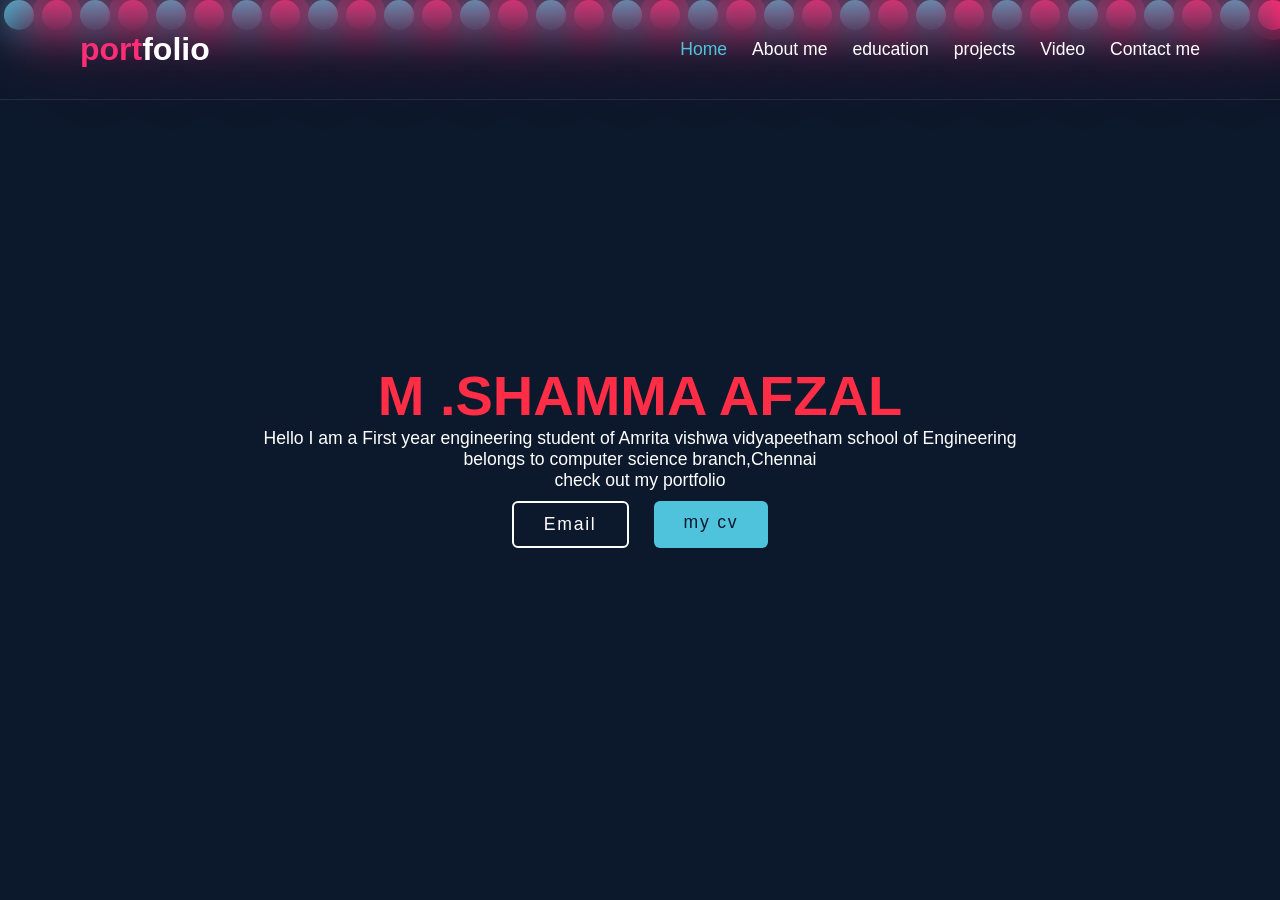
<file: index.html>
<!DOCTYPE html>

<html lang="en">

<head>
    <meta charset="UTF-8">
    <meta name="viewport" content="width=device-width, initial-scale=1.0">
    <title>portfolio</title>
    <link rel="stylesheet" href="easy.css">

</head>

<div>

    <div class="lol">
        <div class="bubbles">
            <span style="--i:11"></span>
            <span style="--i:21"></span>
            <span style="--i:18"></span>
            <span style="--i:16"></span>
            <span style="--i:12"></span>
            <span style="--i:19"></span>
            <span style="--i:11"></span>
            <span style="--i:16"></span>
            <span style="--i:15"></span>
            <span style="--i:11"></span>
            <span style="--i:26"></span>
            <span style="--i:13"></span>
            <span style="--i:28"></span>
            <span style="--i:21"></span>
            <span style="--i:11"></span>
            <span style="--i:15"></span>
            <span style="--i:16"></span>
            <span style="--i:21"></span>
            <span style="--i:27"></span>
            <span style="--i:25"></span>
            <span style="--i:16"></span>
            <span style="--i:18"></span>
            <span style="--i:10"></span>
            <span style="--i:23"></span>
            <span style="--i:27"></span>
            <span style="--i:11"></span>
            <span style="--i:19"></span>
            <span style="--i:20"></span>
            <span style="--i:11"></span>
            <span style="--i:14"></span>
            <span style="--i:11"></span>
            <span style="--i:21"></span>
            <span style="--i:27"></span>
            <span style="--i:13"></span>
            <span style="--i:15"></span>
            <span style="--i:11"></span>
            <span style="--i:28"></span>
            <span style="--i:21"></span>
            <span style="--i:11"></span>
            <span style="--i:11"></span>
            <span style="--i:21"></span>
            <span style="--i:13"></span>
            <span style="--i:15"></span>
            <span style="--i:26"></span>
            <span style="--i:17"></span>
            <span style="--i:13"></span>
            <span style="--i:28"></span>


        </div>
    </div>
    <header>
        <a href="#" class="logo"><span>port</span>folio</a>
        <nav>
            <a href="home.html" class="active">Home</a>
            <a href="part2.html">About me</a>
            <a href="anime.html">education</a>
            <a href="part3.html">projects</a>
            <a href="video.html">Video</a>
            <a href="part4.html">Contact me</a>

        </nav>
    </header>
    <section>
        <div id="home">
            <div class="content">
                <h2><span>M .SHAMMA AFZAL</span></h2>
                <P>Hello I am a First year engineering student of Amrita vishwa vidyapeetham school of Engineering belongs to computer science branch,Chennai<br> check out my portfolio
                </P>
                <div class="button">
                    <a href="https://mail.google.com" target="_main">Email</a>
                    <a href="https://amritacampuschennai-my.sharepoint.com/:w:/r/personal/ch_sc_u4cse23128_ch_students_amrita_edu/_layouts/15/Doc.aspx?sourcedoc=%7B21DD4B08-3266-4398-B119-EF5AD6B435E3%7D&file=Document5.docx&action=default&mobileredirect=true&DefaultItemOpen=1&login_hint=ch.sc.u4cse23128%40ch.students.amrita.edu&ct=1708072706973&wdOrigin=OFFICECOM-WEB.MAIN.REC&cid=5769e9a5-474e-40f8-b096-13d63c2748ac&wdPreviousSessionSrc=HarmonyWeb&wdPreviousSession=e307f0a1-f7bb-41d9-9141-bd374d192190"
                        target="_main">my cv</a>
                </div>
    </section>
    </div>



    </body>

</html>
</file>
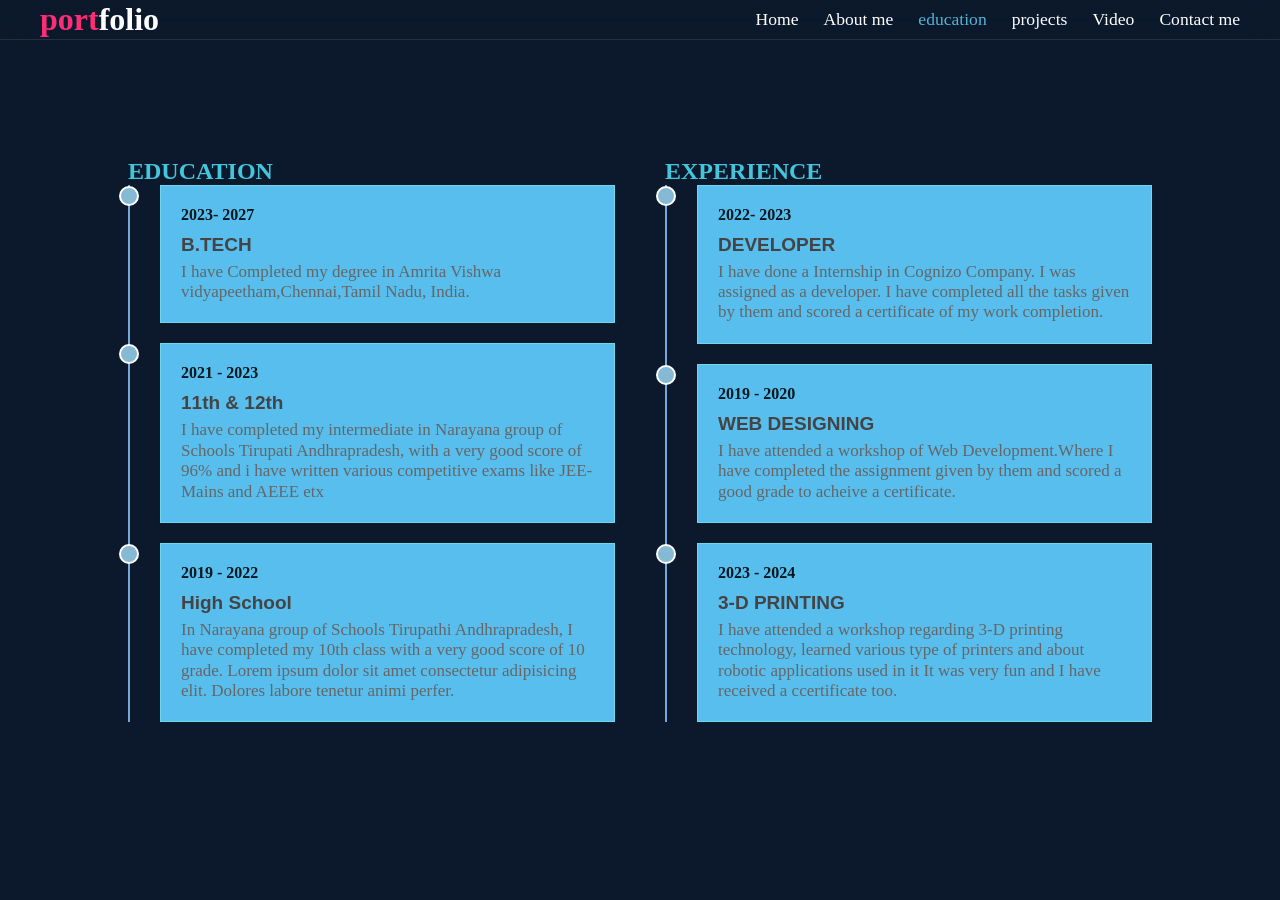
<file: anime.html>
<!DOCTYPE html>
<html lang="en">

<head>
    <meta charset="UTF-8">
    <meta name="viewport" content="width=device-width, initial-scale=1.0">
    <title>QUALIFICATIONS</title>
    <link rel="stylesheet" href="style.css"> </head>

<body>
    <div class="animateme">
        <ul class="bg-bubbles">
            <li></li>
            <li></li>
            <li></li>
            <li></li>
            <li></li>
            <li></li>
            <li></li>
            <li></li>
            <li></li>
            <li></li>
            <li></li>
            <li></li>
            <li></li>
        </ul>
    </div>
    <header>
        <a href="#" class="logo"><span>port</span>folio</a>
        <nav>
            <a href="home.html">Home</a>
            <a href="part2.html">About me</a>
            <a href="anime.html" class="active">education</a>
            <a href="part3.html">projects</a>
            <a href="video.html">Video</a>
            <a href="part4.html">Contact me</a>

        </nav>
    </header>



    <!--   *******  Education *******   -->

    <div class="container">

        <main class="row">


            <section class="col">

                <section class="title">
                    <h2>EDUCATION</h2>
                </section>
                <style>
                    .title {
                        color: rgb(67, 198, 219);
                        font-size: medium;
                    }
                </style>

                <div class="contents">

                    <div class="box">
                        <h4>2023- 2027</h4>
                        <h3>B.TECH</h3>
                        <p>I have Completed my degree in Amrita Vishwa vidyapeetham,Chennai,Tamil Nadu, India.</p>
                    </div>

                    <div class="box">
                        <h4>2021 - 2023</h4>
                        <h3>11th & 12th </h3>
                        <p>I have completed my intermediate in Narayana group of Schools Tirupati Andhrapradesh, with a very good score of 96% and i have written various competitive exams like JEE-Mains and AEEE etx</p>
                    </div>

                    <div class="box">
                        <h4>2019 - 2022</h4>
                        <h3> High School</h3>
                        <p>In Narayana group of Schools Tirupathi Andhrapradesh, I have completed my 10th class with a very good score of 10 grade. Lorem ipsum dolor sit amet consectetur adipisicing elit. Dolores labore tenetur animi perfer.</p>
                    </div>

                </div>
            </section>

            <!--   *******  Education  Ends  *******   -->

            <!--   *******  Experience   *******  -->

            <section class="col">

                <section class="title">
                    <h2>EXPERIENCE</h2>
                </section>
                <style>
                    .title {
                        color: rgb(67, 198, 219);
                        font-size: medium;
                    }
                </style>


                <div class="contents">

                    <div class="box">
                        <h4>2022- 2023</h4>
                        <h3>DEVELOPER</h3>
                        <p>I have done a Internship in Cognizo Company. I was assigned as a developer. I have completed all the tasks given by them and scored a certificate of my work completion.</p>
                    </div>

                    <div class="box">
                        <h4>2019 - 2020</h4>
                        <h3>WEB DESIGNING</h3>
                        <p>I have attended a workshop of Web Development.Where I have completed the assignment given by them and scored a good grade to acheive a certificate.</p>
                    </div>

                    <div class="box">
                        <h4>2023 - 2024</h4>
                        <h3>3-D PRINTING</h3>
                        <p>I have attended a workshop regarding 3-D printing technology, learned various type of printers and about robotic applications used in it It was very fun and I have received a ccertificate too.</p>
                    </div>

                </div>

            </section>


            <!--   *******  Experience Ends   *******  -->
</body>

</html>
</file>
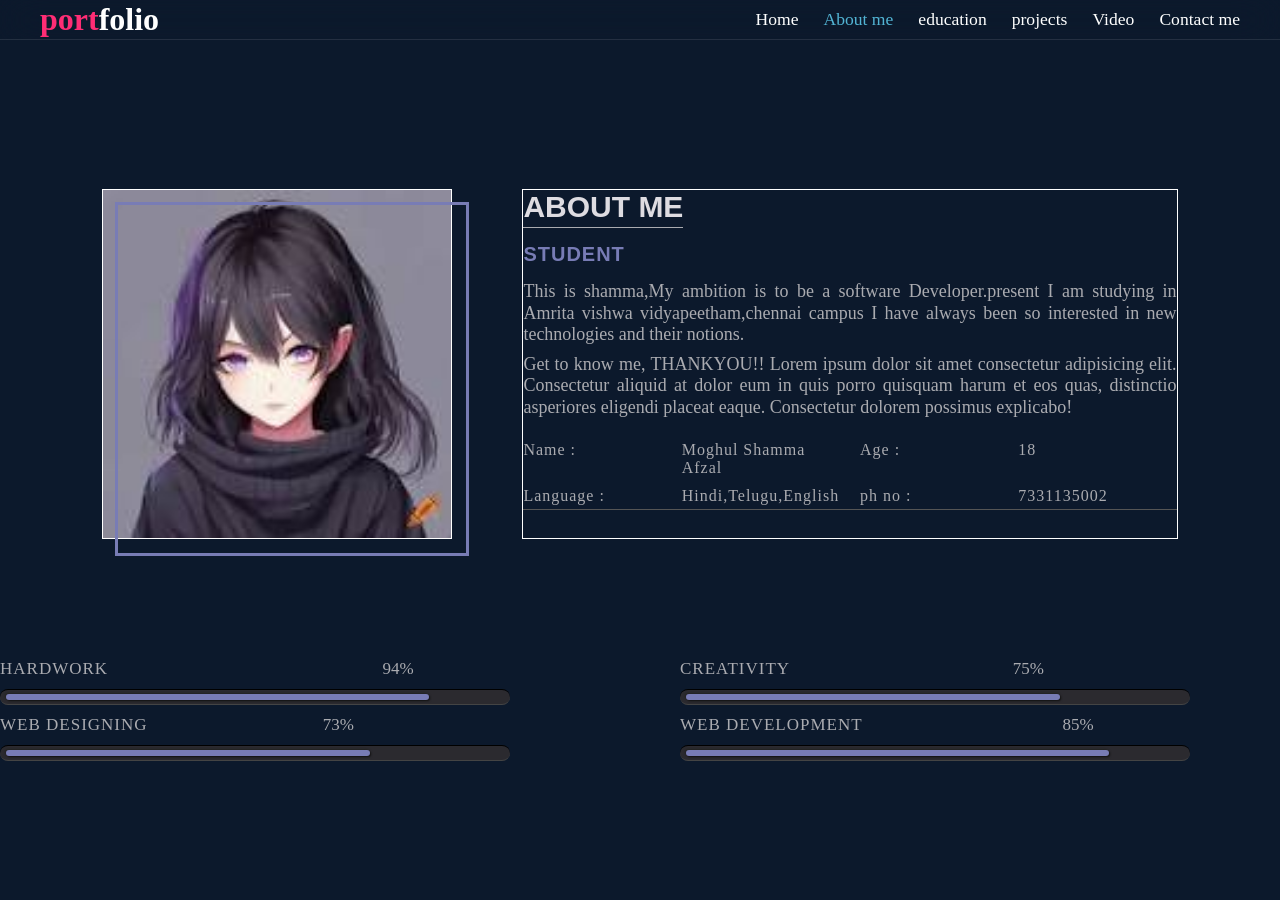
<file: part2.html>
<!DOCTYPE html>
<html lang="en">

<head>
    <meta charset="UTF-8">
    <meta name="viewport" content="width=device-width, initial-scale=1.0">
    <title>ABOUT ME</title>
    <link rel="stylesheet" href="style.css">
</head>

<body>


    <div class="animateme">
        <ul class="bg-bubbles">
            <li></li>
            <li></li>
            <li></li>
            <li></li>
            <li></li>
            <li></li>
            <li></li>
            <li></li>
            <li></li>
            <li></li>
            <li></li>
            <li></li>
            <li></li>
        </ul>
    </div>

    <header>
        <a href="#" class="logo"><span>port</span>folio</a>
        <nav>
            <a href="home.html">Home</a>
            <a href="part2.html" class="active">About me</a>
            <a href="anime.html">education</a>
            <a href="part3.html">projects</a>
            <a href="video.html">Video</a>
            <a href="part4.html">Contact me</a>

        </nav>
    </header>

    <div id="aboutme">
        <div class="about_container">
            <div class="about_contents">
                <section class="imagesection">
                    <img src="pic.jpg" alt="shamma">
                </section>

                <section class="infosection">
                    <h1>ABOUT ME </h1>
                    <h2>STUDENT</h2>
                    <p> This is shamma,My ambition is to be a software Developer.present I am studying in Amrita vishwa vidyapeetham,chennai campus I have always been so interested in new technologies and their notions.
                    </p>
                    <p>Get to know me, THANKYOU!! Lorem ipsum dolor sit amet consectetur adipisicing elit. Consectetur aliquid at dolor eum in quis porro quisquam harum et eos quas, distinctio asperiores eligendi placeat eaque. Consectetur dolorem possimus
                        explicabo!
                    </p>
                    <div class="personalinfo">
                        <div><span>Name :</span> <span>Moghul Shamma Afzal</span></div>
                        <div><span>Age :</span> <span>18</span></div>
                        <div><span>Language :</span> <span>Hindi,Telugu,English</span></div>
                        <div><span>ph no :</span> <span>7331135002</span></div>


                    </div>
                </section>


            </div>
        </div>







        <section class="skillsection">

            <div class="skill">

                <div class="subject">hardwork</div>
                <div class="progress_bar">
                    <div class="progress_line" value="94%" style="max-width: 94%"></div>
                </div>
            </div>

            <div class="skill">
                <div class="subject">creativity</div>
                <div class="progress_bar">
                    <div class="progress_line" value="75%" style="max-width: 75%"></div>

                </div>
            </div>

            <div class="skill">
                <div class="subject">web designing</div>
                <div class="progress_bar">
                    <div class="progress_line" value="73%" style="max-width: 73%"></div>

                </div>
            </div>

            <div class="skill">
                <div class="subject">web development</div>
                <div class="progress_bar">
                    <div class="progress_line" value="85%" style="max-width: 85%"></div>

                </div>







        </section>



</body>

</html>
</file>
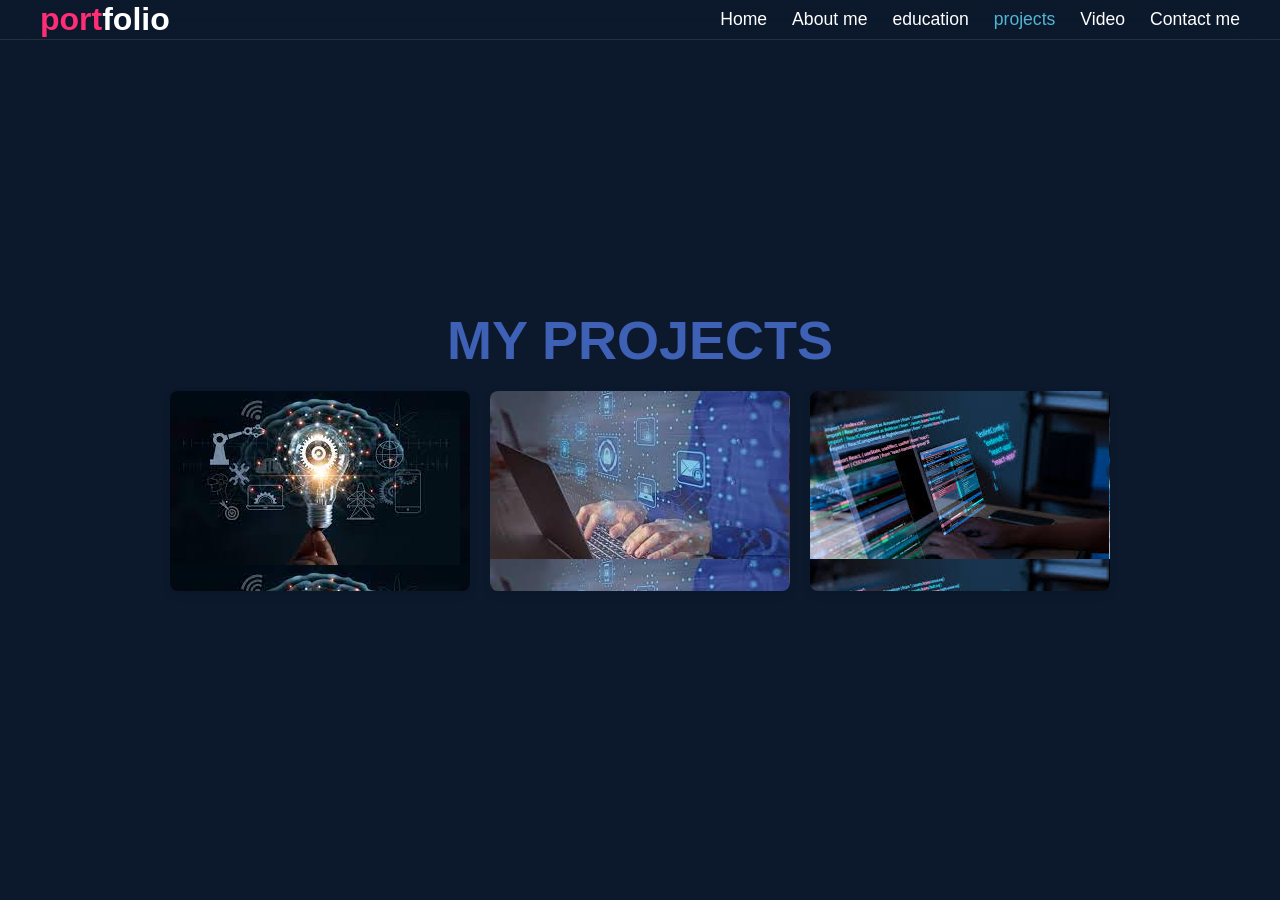
<file: part3.html>
<!DOCTYPE html>
<html lang="en">

<head>
    <meta charset="UTF-8">
    <meta name="viewport" content="width=device-width, initial-scale=1.0">
    <title>PROJECTS</title>
    <link rel="stylesheet" href="afzal.css">
</head>

<body>


    <div class="animateme">
        <ul class="bg-bubbles">
            <li></li>
            <li></li>
            <li></li>
            <li></li>
            <li></li>
            <li></li>
            <li></li>
            <li></li>
            <li></li>
            <li></li>
            <li></li>
            <li></li>
            <li></li>
        </ul>
    </div>



    <!DOCTYPE html>
    <html lang="en">

    <head>
        <meta charset="UTF-8">
        <meta name="viewport" content="width=device-width, initial-scale=1.0">
        <title>Projects</title>
        <link rel="stylesheet" href="project.css">
    </head>


    <header>
        <a href="#" class="logo"><span>port</span>folio</a>
        <nav>
            <a href="home.html">Home</a>
            <a href="part2.html">About me</a>
            <a href="anime.html">education</a>
            <a href="part3.html" class="active">projects</a>
            <a href="video.html">Video</a>
            <a href="part4.html">Contact me</a>

        </nav>
    </header>

    <body>

        <div class="projects-container">
            <b> <h1 class="projects-heading">MY PROJECTS</h1></b>
            <div class="project-slides">
                <div class="project-slide" style="background-image: url('img');">
                    <div class="project-info">
                        <h2>STREETLIGHT</h2>
                        <p>Based on iot dashboard</p>
                        <a href="https://1drv.ms/w/s!AsZqKDjvrlHVhXIpeSxZZ-2F_DIo?e=BOqnYx" target="_main" class="button">Learn More</a>
                    </div>
                </div>


                <div class="project-slide" style="background-image: url('img2');">
                    <div class="project-info">
                        <h2>TRAVEL MANAGEMENT</h2>
                        <p>Uml diagrams with algorithms</p>
                        <a href="https://1drv.ms/w/s!AsZqKDjvrlHVhXIpeSxZZ-2F_DIo?e=68arsJ" target="_main" class="button">Learn More</a>
                    </div>
                </div>


                <div class="project-slide" style="background-image: url('img3');">
                    <div class="project-info">
                        <h2>PORTFOLIOS</h2>
                        <p>Web development</p>
                        <a href="https://1drv.ms/f/s!AsZqKDjvrlHVZ8INITNzzpM4g8A?e=NWZe6M" target="_main" class="button">Learn More</a>
                    </div>
                </div>
            </div>
        </div>
        </div>
    </body>

    </html>
</file>
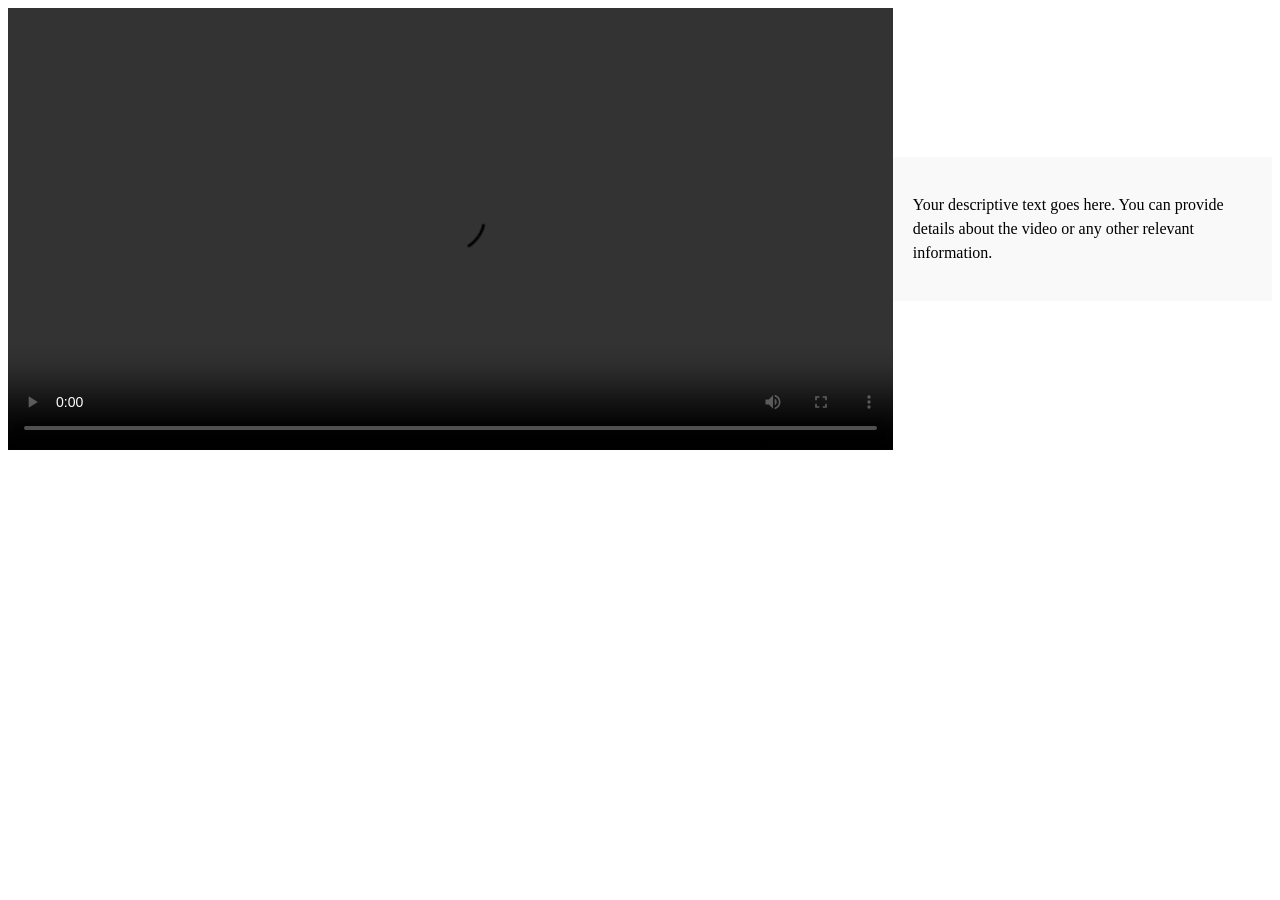
<file: video2.html>
<!DOCTYPE html>
<html lang="en">

<head>
    <meta charset="UTF-8">
    <meta name="viewport" content="width=device-width, initial-scale=1.0">
    <style>
        /* Container for the video and text */
        
        .video-container {
            display: flex;
            align-items: center;
            /* Vertically center content */
        }
        /* Style for the video */
        
        video {
            width: 70%;
            /* Adjust the width as needed */
            max-height: 100vh;
            /* Limit video height to viewport height */
        }
        /* Style for the text */
        
        .text-container {
            flex: 1;
            /* Take remaining space */
            padding: 20px;
            background-color: #f9f9f9;
            /* Light gray background */
        }
        /* Additional styling for the text */
        
        .text {
            font-size: 16px;
            line-height: 1.5;
        }
    </style>
</head>

<body>
    <div class="video-container">
        <video controls>
            
            <source src="myfile.html/amma.mp4" type="video/mp4">
            <!-- Add more video sources here if needed -->
        </video>
        <div class="text-container">
            <p class="text">Your descriptive text goes here. You can provide details about the video or any other relevant information.</p>
        </div>
    </div>
</body>

</html>
</file>
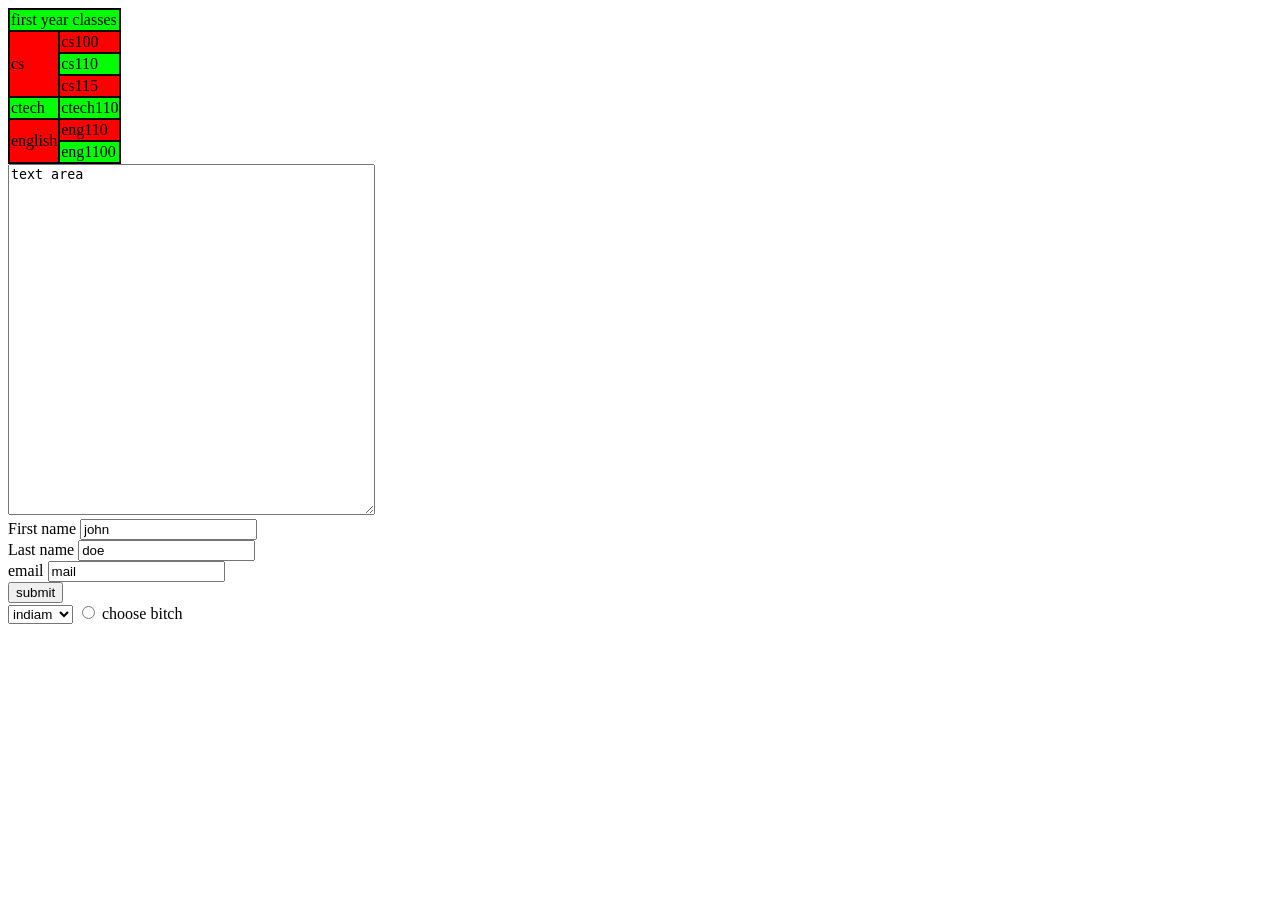
<file: myfile.html/exam.html>
<!DOCTYPE html>
<html lang="en">

<head>
    <meta charset="UTF-8">
    <meta name="viewport" content="width=device-width, initial-scale=1.0">
    <title>hi</title>

</head>

<body>


    <table>

        <tr>
            <td colspan="2">first year classes</td>
        </tr>

        <tr>
            <td rowspan="3">cs</td>
            <td>cs100</td>
        </tr>

        <tr>
            <td>cs110</td>
        </tr>

        <tr>
            <td>cs115</td>
        </tr>

        <tr>
            <td>ctech</td>
            <td>ctech110</td>
        </tr>

        <tr>
            <td rowspan="2">english</td>
            <td>eng110</td>
        </tr>
        <tr>
            <td>eng1100</td>
        </tr>


        <style>
            table,
            th,
            tr,
            td {
                border: 2px solid black;
                border-collapse: collapse;
            }
            
            tr:nth-child(even) {
                background-color: red;
            }
            
            tr:nth-child(odd) {
                background-color: lime;
            }
        </style>
    </table>

    <form>
        <textarea name="hello" rows="23" cols="43">text area</textarea>
    </form>
    <form>
        <label for="first name">First name</label>
        <input type="text" name="fname" value="john"> <br>
        <label for="last name">Last name</label>
        <input type="text" name="lname" value="doe"><br>
        <label for="email">email</label>
        <input type="email" name="email" value="mail"><br>

        <input type="submit" click-on="click" value="submit"><br>
        <select>
       <option value="indian">indiam</option>
       <option value="russian">russian</option>
       <option value="yo">yo</option>
       </select>

        <input type="radio" id="hi" name="hhdchdvc" value="shamma">
        <label for="select">choose bitch</label>

    </form>

</body>

</html>
</file>
<file: easy.css>
* {
    margin: 0;
    padding: 0;
    box-sizing: border-box;
    font-family: 'Poppins', sans-serif;
}

body {
    min-height: 100vh;
    background: #0c192c;
}

.lol {
    position: absolute;
    width: 100%;
    height: 100vh;
    overflow: hidden;
}

.bubbles {
    position: relative;
    display: flex;
}

.bubbles span {
    position: relative;
    min-width: 30px;
    height: 30px;
    background: #4fc3dc;
    border-radius: 50%;
    box-sizing: 0 0 10px #4fc3dc, 0 0 50px #4fc3dc, 0 0 100px #4fc3dc;
    margin: 0 4px;
    animation: animate 15s linear infinite;
    animation-duration: calc(65s/var(--i));
}

.bubbles span:nth-child(even) {
    background: #ff2d75;
    box-shadow: 0 0 0 10px #ff2d7544, 0 0 50px #ff2d75, 0 0 100px #ff2d75;
}

@keyframes animate {
    0% {
        transform: translateY(100vh) scale(0);
    }
    100% {
        transform: translateY(-10vh) scale(1);
    }
}

header {
    position: absolute;
    top: 0;
    width: 100%;
    height: 100px;
    padding: 0 80px;
    z-index: 1;
    display: flex;
    justify-content: space-between;
    align-items: center;
    backdrop-filter: blur(20px);
    border-bottom: 1px solid rgba(255, 255, 255, 0.1);
}

header .logo {
    color: #fff;
    font-size: 2em;
    font-weight: 700;
    text-decoration: none;
}

header .logo span {
    color: #ff2d75;
}

header nav {
    display: flex;
    gap: 25px;
}

header nav a {
    color: #fff;
    font-size: 1.1em;
    text-decoration: none;
}

header nav a.active,
header nav a:hover {
    color: #4fc3dc;
}

section {
    position: absolute;
    width: 100%;
    height: 100vh;
    display: flex;
    justify-content: center;
    align-items: center;
    flex-direction: column;
}

section .content {
    display: flex;
    justify-content: center;
    align-items: center;
    flex-direction: column;
    text-align: center;
    max-width: 800px;
}

section .content h2 {
    font-size: 3.5em;
    color: #fff;
}

section .content h2 span {
    color: #ff2d45;
}

section .content p {
    color: #fff;
    font-size: 1.1em;
}

section .content .button {
    position: relative;
    top: 10px;
    display: flex;
    gap: 25px;
}

section .content .button a {
    display: inline-block;
    padding: 11px 30px;
    background: #4fc3dc;
    color: #0c192c;
    text-decoration: none;
    font-size: 1.1em;
    font-weight: 500;
    border-radius: 6px;
    letter-spacing: 0.1em;
}

section .content .button a:nth-child(1) {
    background: transparent;
    color: #fff;
    border: 2px solid #fff;
}

.hello {
    overflow: scroll;
}

.about_container {
    width: 100%;
    padding: 50px 8%;
    overflow: auto;
}

.about_container .about_contents {
    display: grid;
    grid-template-columns: 2fr 5fr;
    grid-gap: 70px;
}

.about_contents .imagesection {
    position: relative;
    min-width: 300px;
    height: 380px;
}

.imagesection img {
    width: 100%;
    height: 100%;
    object-fit: cover;
}

.about_contents .imagesection::after {
    position: absolute;
    content: '';
    width: 100%;
    height: 100%;
    outline: 3px solid #787cb5;
    top: 15px;
    left: 15px;
    z-index: 1;
}
</file>
<file: style.css>
* {
    margin: 0px;
    padding: 0px;
    box-sizing: border-box;
}

header {
    position: absolute;
    top: 0;
    width: 100%;
    height: 40px;
    padding: 0 40px;
    z-index: 1;
    display: flex;
    justify-content: space-between;
    align-items: center;
    backdrop-filter: blur(20px);
    border-bottom: 1px solid rgba(255, 255, 255, 0.1);
}

header nav {
    display: flex;
    gap: 25px;
}

header nav a {
    color: #fff;
    font-size: 1.1em;
    text-decoration: none;
}

header nav a.active,
header nav a:hover {
    color: #52b4d4;
}

header .logo {
    color: #fff;
    font-size: 2em;
    font-weight: 700;
    text-decoration: none;
}

header .logo span {
    color: #ff2d75;
}

body {
    background: #174079;
}

.animateme {
    position: fixed;
    top: 0px;
    left: 0px;
    width: 100%;
    height: 100%;
    overflow: hidden;
    z-index: -1;
}

.bg-bubbles {
    position: absolute;
    top: 0;
    left: 0;
    width: 100%;
    height: 100%;
    z-index: 1;
}

.bg-bubbles li {
    position: absolute;
    list-style: none;
    display: block;
    width: 40px;
    height: 40px;
    background-color: #353535;
    bottom: 60px;
    -webkit-animation: square 25s infinite;
    animation: square 25s infinite;
    -webkit-transition-timing-function: linear;
    transition-timing-function: linear;
    opacity: 0;
}

.bg-bubbles li:nth-child(1) {
    left: 3%;
    border-radius: 50em;
    background: transparent;
    border: 4px solid #353535;
}

.bg-bubbles li:nth-child(2) {
    left: 6%;
    width: 75px;
    height: 75px;
    -webkit-animation-delay: 2s;
    animation-delay: 2s;
    -webkit-animation-duration: 17s;
    animation-duration: 17s;
}

.bg-bubbles li:nth-child(3) {
    left: 15%;
    width: 175px;
    height: 175px;
    -webkit-animation-delay: 4s;
    animation-delay: 4s;
}

.bg-bubbles li:nth-child(4) {
    left: 40%;
    width: 90px;
    height: 90px;
    -webkit-animation-duration: 22s;
    animation-duration: 22s;
}

.bg-bubbles li:nth-child(5) {
    left: 70%;
    background: transparent;
    border: 4px solid #353535;
}

.bg-bubbles li:nth-child(6) {
    left: 90%;
    width: 90px;
    height: 90px;
    -webkit-animation-delay: 3s;
    animation-delay: 3s;
    border-radius: 50em;
    background: transparent;
    border: 4px solid #353535;
}

.bg-bubbles li:nth-child(7) {
    left: 32%;
    width: 60px;
    height: 60px;
    -webkit-animation-delay: 7s;
    animation-delay: 7s;
    background: transparent;
    border: 4px solid #353535;
}

.bg-bubbles li:nth-child(8) {
    left: 55%;
    width: 50px;
    height: 50px;
    -webkit-animation-delay: 15s;
    animation-delay: 15s;
    -webkit-animation-duration: 40s;
    animation-duration: 40s;
}

.bg-bubbles li:nth-child(9) {
    left: 30%;
    width: 140px;
    height: 140px;
    -webkit-animation-delay: 2s;
    animation-delay: 2s;
    -webkit-animation-duration: 40s;
    animation-duration: 40s;
    border-radius: 50em;
    background: transparent;
    border: 4px solid #353535;
}

.bg-bubbles li:nth-child(10) {
    left: 90%;
    width: 60px;
    height: 60px;
    -webkit-animation-delay: 11s;
    animation-delay: 11s;
}

.bg-bubbles li:nth-child(11) {
    left: 10%;
    width: 40px;
    height: 40px;
    -webkit-animation-delay: 13s;
    animation-delay: 13s;
    border-radius: 50em;
}

.bg-bubbles li:nth-child(12) {
    left: 55%;
    width: 175px;
    height: 175px;
    -webkit-animation-delay: 7s;
    animation-delay: 7s;
    background: transparent;
    border: 4px solid #353535;
}

.bg-bubbles li:nth-child(13) {
    left: 65%;
    width: 100px;
    height: 100px;
    -webkit-animation-delay: 8s;
    animation-delay: 8s;
    border-radius: 50em;
}

@-webkit-keyframes square {
    0% {
        -webkit-transform: translateY(0);
        transform: translateY(0);
        opacity: 0;
    }
    50% {
        opacity: 1;
    }
    100% {
        -webkit-transform: translateY(-700px) rotate(600deg);
        transform: translateY(-700px) rotate(600deg);
        opacity: 1;
    }
}

@keyframes square {
    0% {
        -webkit-transform: translateY(0);
        transform: translateY(0);
        opacity: 0;
    }
    50% {
        opacity: 1;
    }
    100% {
        -webkit-transform: translateY(-700px) rotate(600deg);
        transform: translateY(-700px) rotate(600deg);
        opacity: 0;
    }
}


/*hello*/

body {
    width: 100%;
    min-height: 100vh;
    display: flex;
    justify-content: center;
    align-items: center;
    background-color: #0c192c;
}

.about_container {
    width: 100%;
    padding: 50px 8%;
}

.imagesection {
    grid-area: imagesect;
    border: 1px solid white;
}

.infosection {
    grid-area: infosect;
    border: 1px solid white;
}

.skillsection {
    grid-area: skillsect;
}

.about_container .about_contents {
    display: grid;
    grid-template-columns: 2fr 5fr;
    grid-gap: 70px;
    grid-template-areas: ' imagesect infosect' 'skillsect skillsect ';
}

.about_contents .imagesection {
    position: relative;
    min-width: 350px;
    height: 350px;
}

.imagesection img {
    width: 100%;
    height: 100%;
    object-fit: cover;
}

.about_contents .imagesection::after {
    position: absolute;
    content: '';
    width: 100%;
    height: 100%;
    outline: 3px solid #787cb5;
    top: 15px;
    left: 15px;
    z-index: 1;
}

.infosection h1 {
    color: #dedce1;
    font-size: 30px;
    font-family: helvetica;
    text-transform: uppercase;
    display: inline-block;
    margin-bottom: 5px;
    position: relative;
}

.infosection h1::before {
    content: '';
    position: absolute;
    width: 100%;
    height: 1px;
    top: 110%;
    left: 0;
    background-color: #aaabb0;
}

.infosection h1 ::after {
    content: '';
    position: absolute;
    width: 40%;
    height: 3px;
    top: calc(110%- 1px);
    left: 0px;
    background-color: #787cb5;
}

.infosection h2 {
    font-family: helvetica;
    font-size: 20px;
    font-weight: 600;
    color: #787cb5;
    padding: 14px 0px 15px;
    text-transform: capitalize;
    letter-spacing: 1px;
}

.infosection p {
    color: #aaabb0;
    font-size: 18px;
    line-height: 1.2;
    text-align: justify;
    padding-bottom: 8px;
}

.personalinfo {
    display: grid;
    grid-template-columns: 1fr 1fr;
    grid-gap: 10px 20px;
    margin-top: 14px;
    padding-bottom: 4px;
    border-bottom: 1px solid #555;
}

.personalinfo div {
    display: grid;
    grid-template-columns: 1fr 1fr;
}

.personalinfo div span {
    color: #aaabb0;
    letter-spacing: 1px;
}

.skillsection {
    display: grid;
    grid-template-columns: 1fr 1fr;
    grid-gap: 10px 80px;
}

.skillsection .subject {
    font-size: 17px;
    font-weight: thin;
    color: #aaabb0;
    padding-bottom: 10px;
    text-transform: uppercase;
    letter-spacing: 1px;
}

.progress_bar {
    width: 85%;
    height: 16px;
    background-color: #2b2a2f;
    padding: 4px 6px;
    border-top: 1px solid #000;
    border-bottom: 1px solid #444;
    border-radius: 15px;
}

.progress_line {
    position: relative;
    width: 85%;
    height: 100%;
    background-color: #787cb5;
    box-shadow: -1px -1px 2px #222222, 1px 1px 2px #111111;
    border-radius: 15px;
}

.progress_line::after {
    position: absolute;
    content: attr(value);
    top: -35px;
    right: 0px;
    transform: translateX(-50%);
    color: #aaabb0;
    font-size: 17px;
}


/*hdiwhf*/

.container {
    width: 100%;
    padding: 35px 10%;
}

.container {
    padding-right: calc(10% - 30px);
}

main.row {
    display: grid;
    grid-template-columns: 1fr 1fr;
    grid-column-gap: 20px;
}

.col header.title {
    font-family: helvetica;
    color: #20b0ca;
    padding: 0px 0px 20px 30px;
}

.col .contents {
    padding: 0px 30px;
    border-left: 2px solid #78a7dc;
}

.col .contents .box {
    position: relative;
    padding: 20px;
    border: 1px solid #6bd9ea;
    background-color: #57beee;
    cursor: pointer;
    transition: all 0.4s;
    margin-bottom: 20px;
}

.col .contents .box:hover {
    box-shadow: 0px 3px 12px 0px #e2e2e8;
    border: 1px solid transparent;
}

.col .contents .box::before {
    content: '';
    position: absolute;
    width: 16px;
    height: 16px;
    border-radius: 50%;
    right: calc(100% + 22px);
    top: 0;
    background-color: #86bad4;
    border: 2px solid white;
}

.box h4 {
    position: relative;
    color: #03171d;
}

.box h3 {
    font-size: 19px;
    padding: 10px 0px 6px;
    font-family: helvetica;
    color: #444;
}

.box p {
    line-height: 1.2;
    color: #666;
    font-size: 17px;
}

@media(max-width: 768px) {
    main.row {
        grid-template-columns: 1fr;
    }
    .row .col:nth-child(2) {
        margin-top: 30px;
    }
}

.project-section {
    padding: 40px;
    background-color: #f9f9f9;
}

.projects-section-header {
    font-size: 24px;
    text-align: center;
    margin-bottom: 20px;
}

.project {
    background-color: #bc0d0d;
    border: 1px solid #ddd;
    padding: 20px;
    margin-bottom: 20px;
}

.project img {
    max-width: 100%;
    height: auto;
}

.project h3 {
    font-size: 18px;
    margin-top: 10px;
}

.project p {
    font-size: 14px;
    color: #777;
}
</file>
<file: afzal.css>
.animateme {
    position: fixed;
    top: 0px;
    left: 0px;
    width: 100%;
    height: 100%;
    overflow: hidden;
    z-index: -1;
}

.bg-bubbles {
    position: absolute;
    top: 0;
    left: 0;
    width: 100%;
    height: 100%;
    z-index: 1;
}

.bg-bubbles li {
    position: absolute;
    list-style: none;
    display: block;
    width: 40px;
    height: 40px;
    background-color: #0d7e9d;
    bottom: 60px;
    animation: square 25s infinite;
    animation: square 25s infinite;
    transition-timing-function: linear;
    transition-timing-function: linear;
    opacity: 0;
}

.bg-bubbles li:nth-child(1) {
    left: 3%;
    border-radius: 50em;
    background: transparent;
    border: 4px solid #353535;
}

.bg-bubbles li:nth-child(2) {
    left: 6%;
    width: 75px;
    height: 75px;
    -webkit-animation-delay: 2s;
    animation-delay: 2s;
    -webkit-animation-duration: 17s;
    animation-duration: 17s;
}

.bg-bubbles li:nth-child(3) {
    left: 15%;
    width: 175px;
    height: 175px;
    -webkit-animation-delay: 4s;
    animation-delay: 4s;
}

.bg-bubbles li:nth-child(4) {
    left: 40%;
    width: 90px;
    height: 90px;
    -webkit-animation-duration: 22s;
    animation-duration: 22s;
}

.bg-bubbles li:nth-child(5) {
    left: 70%;
    background: transparent;
    border: 4px solid #353535;
}

.bg-bubbles li:nth-child(6) {
    left: 90%;
    width: 90px;
    height: 90px;
    -webkit-animation-delay: 3s;
    animation-delay: 3s;
    border-radius: 50em;
    background: transparent;
    border: 4px solid #353535;
}

.bg-bubbles li:nth-child(7) {
    left: 32%;
    width: 60px;
    height: 60px;
    -webkit-animation-delay: 7s;
    animation-delay: 7s;
    background: transparent;
    border: 4px solid #353535;
}

.bg-bubbles li:nth-child(8) {
    left: 55%;
    width: 50px;
    height: 50px;
    -webkit-animation-delay: 15s;
    animation-delay: 15s;
    -webkit-animation-duration: 40s;
    animation-duration: 40s;
}

.bg-bubbles li:nth-child(9) {
    left: 30%;
    width: 140px;
    height: 140px;
    -webkit-animation-delay: 2s;
    animation-delay: 2s;
    -webkit-animation-duration: 40s;
    animation-duration: 40s;
    border-radius: 50em;
    background: transparent;
    border: 4px solid #353535;
}

.bg-bubbles li:nth-child(10) {
    left: 90%;
    width: 60px;
    height: 60px;
    -webkit-animation-delay: 11s;
    animation-delay: 11s;
}

.bg-bubbles li:nth-child(11) {
    left: 10%;
    width: 40px;
    height: 40px;
    -webkit-animation-delay: 13s;
    animation-delay: 13s;
    border-radius: 50em;
}

.bg-bubbles li:nth-child(12) {
    left: 55%;
    width: 175px;
    height: 175px;
    -webkit-animation-delay: 7s;
    animation-delay: 7s;
    background: transparent;
    border: 4px solid #353535;
}

.bg-bubbles li:nth-child(13) {
    left: 65%;
    width: 100px;
    height: 100px;
    -webkit-animation-delay: 8s;
    animation-delay: 8s;
    border-radius: 50em;
}

@-webkit-keyframes square {
    0% {
        -webkit-transform: translateY(0);
        transform: translateY(0);
        opacity: 0;
    }
    50% {
        opacity: 1;
    }
    100% {
        -webkit-transform: translateY(-700px) rotate(600deg);
        transform: translateY(-700px) rotate(600deg);
        opacity: 1;
    }
}

@keyframes square {
    0% {
        -webkit-transform: translateY(0);
        transform: translateY(0);
        opacity: 0;
    }
    50% {
        opacity: 1;
    }
    100% {
        -webkit-transform: translateY(-700px) rotate(600deg);
        transform: translateY(-700px) rotate(600deg);
        opacity: 0;
    }
}

header {
    position: absolute;
    top: 0;
    width: 100%;
    height: 40px;
    padding: 0 40px;
    z-index: 1;
    display: flex;
    justify-content: space-between;
    align-items: center;
    backdrop-filter: blur(20px);
    border-bottom: 1px solid rgba(255, 255, 255, 0.1);
}

header nav {
    display: flex;
    gap: 25px;
}

header nav a {
    color: #fff;
    font-size: 1.1em;
    text-decoration: none;
}

header nav a.active,
header nav a:hover {
    color: #52b4d4;
}

header .logo {
    color: #fff;
    font-size: 2em;
    font-weight: 700;
    text-decoration: none;
}

header .logo span {
    color: #ff2d75;
}


/*jnckdn*/

* {
    margin: 0;
    padding: 0;
    box-sizing: border-box;
}


/* Basic styling */

body {
    font-family: Arial, sans-serif;
    background-color: #0c192c;
    height: 1000px;
}

.project-slide {
    display: flex;
    flex-direction: row;
    /* Align items vertically */
    justify-content: center;
    /* Center items vertically */
    align-items: center;
    /* Center items horizontally */
    height: 100vh;
}

.project-item {
    margin-top: 20px;
    /* Add margin between project items */
}

.project-item img {
    width: 300px;
    /* Adjust image width as needed */
    height: auto;
    border-radius: 10px;
    overflow: hidden;
    box-shadow: 0 5px 15px rgba(0, 0, 0, 0.1);
    transition: transform 0.3s ease;
}

.project-item:hover img {
    transform: translateY(-5px);
}

.project-overlay {
    padding: 20px;
    background-color: #fff;
    border-radius: 10px;
    box-shadow: 0 5px 15px rgba(0, 0, 0, 0.1);
}

.project-overlay h3 {
    font-size: 24px;
    margin-bottom: 10px;
}

.project-overlay p {
    font-size: 16px;
    margin-bottom: 20px;
}

.btn {
    display: inline-block;
    padding: 10px 20px;
    background-color: #007bff;
    color: #fff;
    text-decoration: none;
    border-radius: 5px;
    transition: background-color 0.3s ease;
}

.btn:hover {
    background-color: #0056b3;
}

.project-details h3 {
    color: rgb(195, 185, 218);
}

.project-details p {
    color: #007bff;
}
</file>
<file: project.css>
body {
    font-family: Arial, sans-serif;
    margin: 0;
    padding: 0;
    display: flex;
    justify-content: center;
    align-items: center;
    height: 100vh;
    background-color: #0c192c;
}

.projects-container {
    text-align: center;
}

.projects-heading {
    font-size: 54px;
    color: #3e60b5;
    margin-bottom: 20px;
}

.project-slides {
    display: flex;
    justify-content: center;
    align-items: center;
}

.project-slide {
    position: relative;
    width: 300px;
    height: 200px;
    padding: 28px;
    background-color: #ffffff;
    box-shadow: 0 4px 8px rgba(0, 0, 0, 0.1);
    border-radius: 8px;
    text-align: center;
    margin: 0 10px;
    overflow: hidden;
    transition: transform 0.3s ease;
}

.project-slide:hover {
    transform: translateY(-10px);
}

.project-info {
    position: absolute;
    bottom: 0;
    left: 0;
    width: 100%;
    padding: 20px;
    background-color: rgba(195, 224, 227, 0.9);
    text-align: center;
    transition: opacity 0.3s ease;
    opacity: 0;
}

.project-slide:hover .project-info {
    opacity: 1;
}

.project-slide h2 {
    color: #333333;
    margin-bottom: 10px;
}

.project-slide p {
    color: #666666;
    margin-bottom: 15px;
}

.project-slide .button {
    display: inline-block;
    padding: 10px 20px;
    background-color: #007bff;
    color: #ffffff;
    text-decoration: none;
    border-radius: 5px;
}

.project-slide .button:hover {
    background-color: #0056b3;
    header {
        position: absolute;
        top: 0;
        width: 100%;
        height: 40px;
        padding: 0 40px;
        z-index: 1;
        display: flex;
        justify-content: space-between;
        align-items: center;
        backdrop-filter: blur(20px);
        border-bottom: 1px solid rgba(255, 255, 255, 0.1);
    }
    header nav {
        display: flex;
        gap: 25px;
    }
    header nav a {
        color: #fff;
        font-size: 1.1em;
        text-decoration: none;
    }
    header nav a.Aactive,
    header nav a:hover {
        color: #52b4d4;
    }
    header .logo {
        color: #fff;
        font-size: 2em;
        font-weight: 700;
        text-decoration: none;
    }
    header .logo span {
        color: #ff2d75;
    }
    .Aactive {
        color: #52b4d4;
    }
}
</file>
